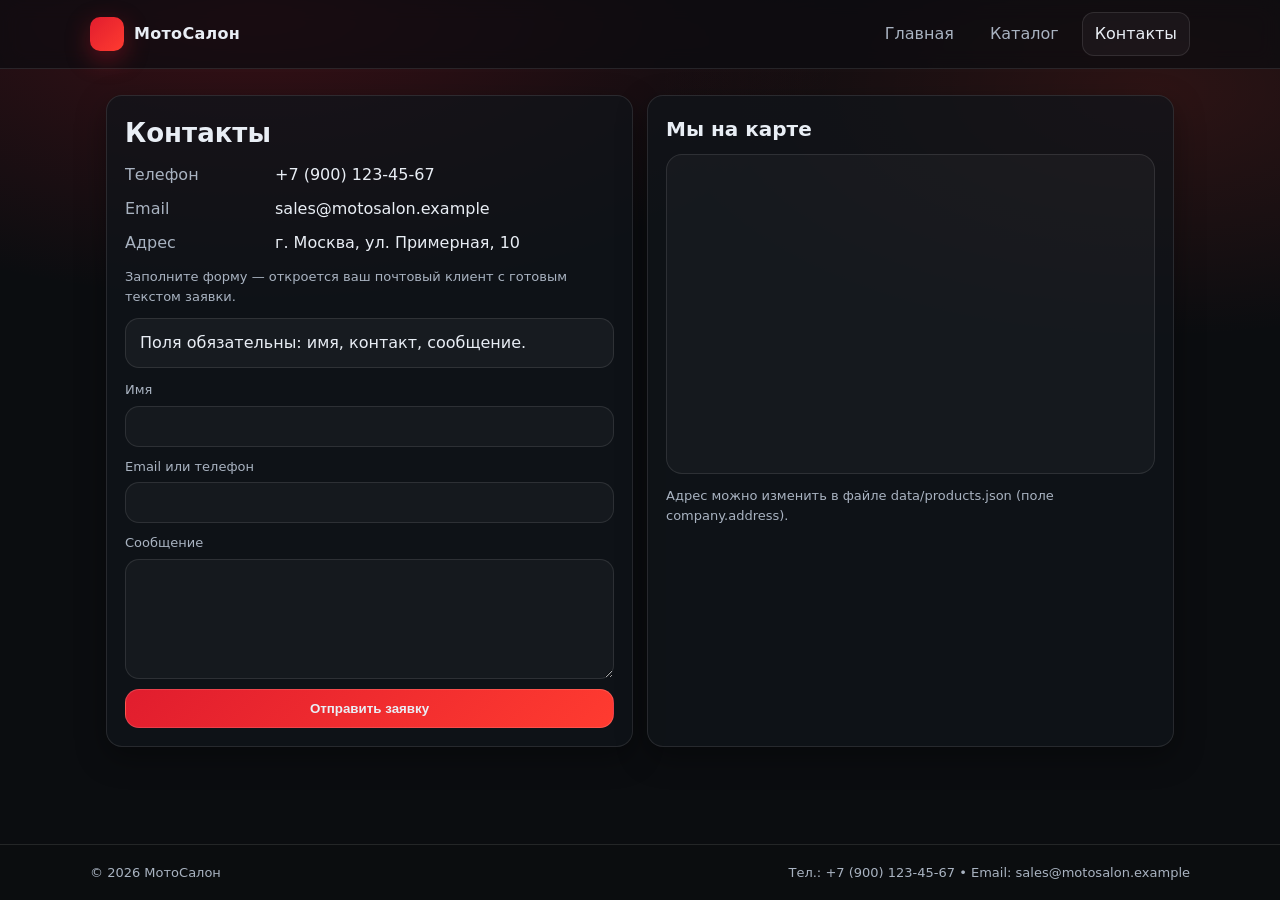
<file: motosalon/contacts.html>
<!doctype html>
<html lang="ru">
  <head>
    <meta charset="utf-8" />
    <meta name="viewport" content="width=device-width, initial-scale=1" />
    <title>Контакты — МотоСалон</title>
    <meta name="description" content="Контакты для заказа мототехники: телефон, email, адрес, карта и форма обратной связи." />
    <meta name="theme-color" content="#0b0d10" />
    <link rel="stylesheet" href="assets/styles.css" />
  </head>
  <body data-page="contacts">
    <div class="page">
      <header class="header">
        <div class="container header__inner">
          <a class="brand" href="index.html" aria-label="На главную">
            <span class="brand__mark" aria-hidden="true"></span>
            <span>МотоСалон</span>
          </a>
          <nav class="nav" aria-label="Основная навигация">
            <a href="index.html">Главная</a>
            <a href="catalog.html">Каталог</a>
            <a href="contacts.html">Контакты</a>
          </nav>
        </div>
      </header>

      <main class="main">
        <div class="container">
          <div id="appError" class="alert" style="display:none"></div>

          <section class="split">
            <div class="card card--padded">
              <h1 style="margin:0 0 10px; font-size:26px">Контакты</h1>
              <div class="kv" style="border-top:0; padding-top:0; margin-top:0">
                <div>Телефон</div>
                <div><a data-company-phone-link href="#"><span data-company-phone>—</span></a></div>
                <div>Email</div>
                <div><a data-company-email-link href="#"><span data-company-email>—</span></a></div>
                <div>Адрес</div>
                <div><span data-company-address>—</span></div>
              </div>
              <p class="note" style="margin:12px 0 0">
                Заполните форму — откроется ваш почтовый клиент с готовым текстом заявки.
              </p>

              <div id="formStatus" class="alert" style="margin-top:12px">
                Поля обязательны: имя, контакт, сообщение.
              </div>

              <form id="contactForm" class="form" style="margin-top:12px">
                <label class="field">
                  <span class="muted small">Имя</span>
                  <input id="name" name="name" autocomplete="name" required />
                </label>
                <label class="field">
                  <span class="muted small">Email или телефон</span>
                  <input id="contact" name="contact" autocomplete="email" required />
                </label>
                <label class="field">
                  <span class="muted small">Сообщение</span>
                  <textarea id="message" name="message" required></textarea>
                </label>
                <button class="btn btn--accent" type="submit">Отправить заявку</button>
              </form>
            </div>

            <div class="card card--padded">
              <h2 style="margin:0 0 10px; font-size:20px">Мы на карте</h2>
              <div class="map" aria-label="Карта">
                <iframe
                  loading="lazy"
                  referrerpolicy="no-referrer-when-downgrade"
                  src="https://www.google.com/maps?q=Москва%20ул.%20Примерная%2010&output=embed"
                  title="Карта: адрес магазина"
                ></iframe>
              </div>
              <p class="note" style="margin:12px 0 0">
                Адрес можно изменить в файле data/products.json (поле company.address).
              </p>
            </div>
          </section>
        </div>
      </main>

      <footer class="footer">
        <div class="container footer__inner">
          <div>© <span id="year"></span> МотоСалон</div>
          <div class="muted small">
            Тел.: <span data-company-phone>—</span> • Email: <span data-company-email>—</span>
          </div>
        </div>
      </footer>
    </div>

    <script>
      document.getElementById("year").textContent = new Date().getFullYear();
    </script>
    <script src="data/products.js"></script>
    <script src="assets/app.js"></script>
  </body>
</html>
</file>
<file: motosalon/assets/styles.css>
:root{
  --bg:#0b0d10;
  --panel:#11141a;
  --text:#e9eef5;
  --muted:#a9b3c1;
  --line:rgba(255,255,255,.10);
  --accent:#e11d2e;
  --accent2:#ff3b30;
  --shadow:0 10px 30px rgba(0,0,0,.35);
  --radius:16px;
  --radius2:12px;
  --max:1100px;
}

*{box-sizing:border-box}
html,body{height:100%}
body{
  margin:0;
  font-family:system-ui,-apple-system,Segoe UI,Roboto,Ubuntu,Cantarell,Noto Sans,sans-serif;
  background:radial-gradient(1000px 500px at 20% 0%, rgba(225,29,46,.22), transparent 60%),
             radial-gradient(900px 450px at 90% 10%, rgba(255,59,48,.14), transparent 55%),
             var(--bg);
  color:var(--text);
  line-height:1.5;
}
a{color:inherit;text-decoration:none}
img{max-width:100%;height:auto;display:block}

.container{max-width:var(--max); margin:0 auto; padding:0 16px}
.page{min-height:100%; display:flex; flex-direction:column}

.header{
  position:sticky; top:0; z-index:5;
  backdrop-filter:saturate(140%) blur(10px);
  background:rgba(11,13,16,.75);
  border-bottom:1px solid var(--line);
}
.header__inner{
  display:flex; align-items:center; justify-content:space-between;
  padding:12px 0;
  gap:16px;
}
.brand{
  display:flex; align-items:center; gap:10px;
  font-weight:800; letter-spacing:.3px;
}
.brand__mark{
  width:34px; height:34px; border-radius:10px;
  background:linear-gradient(135deg, var(--accent), var(--accent2));
  box-shadow:0 8px 24px rgba(225,29,46,.35);
}
.nav{display:flex; gap:10px; flex-wrap:wrap; align-items:center; justify-content:flex-end}
.nav a{
  padding:9px 12px; border-radius:12px;
  color:var(--muted);
  border:1px solid transparent;
}
.nav a[aria-current="page"]{color:var(--text); border-color:var(--line); background:rgba(255,255,255,.04)}
.nav a:hover{color:var(--text); background:rgba(255,255,255,.04)}

.main{flex:1; padding:26px 0 44px}

.hero{
  display:grid;
  grid-template-columns:1.2fr .8fr;
  gap:18px;
  align-items:stretch;
}
.card{
  background:rgba(17,20,26,.75);
  border:1px solid var(--line);
  border-radius:var(--radius);
  box-shadow:var(--shadow);
}
.card--padded{padding:18px}

.hero__title{
  font-size:clamp(26px, 3.3vw, 44px);
  line-height:1.1;
  margin:0 0 10px;
}
.hero__subtitle{margin:0 0 16px; color:var(--muted); max-width:62ch}
.hero__cta{display:flex; gap:10px; flex-wrap:wrap; align-items:center}

.btn{
  display:inline-flex; align-items:center; justify-content:center; gap:10px;
  padding:11px 14px;
  border-radius:14px;
  border:1px solid transparent;
  background:rgba(255,255,255,.06);
  color:var(--text);
  cursor:pointer;
  font-weight:650;
  user-select:none;
}
.btn:hover{background:rgba(255,255,255,.09)}
.btn--accent{
  background:linear-gradient(135deg, var(--accent), var(--accent2));
  border-color:rgba(255,255,255,.14);
}
.btn--accent:hover{filter:saturate(1.05) brightness(1.02)}
.btn--ghost{background:transparent; border-color:var(--line); color:var(--text)}
.btn--ghost:hover{background:rgba(255,255,255,.04)}

.badge{
  display:inline-flex;
  align-items:center;
  padding:6px 10px;
  border-radius:999px;
  border:1px solid var(--line);
  color:var(--muted);
  font-size:12px;
}

.grid{
  display:grid;
  grid-template-columns:repeat(12,1fr);
  gap:14px;
}

.section{margin-top:18px}
.section h2{margin:0 0 12px; font-size:20px}

.product-card{
  grid-column:span 4;
  display:flex;
  flex-direction:column;
  overflow:hidden;
}
.product-card__media{
  aspect-ratio: 16/10;
  background:linear-gradient(135deg, rgba(255,255,255,.04), rgba(255,255,255,.01));
  border-bottom:1px solid var(--line);
  display:flex;
  align-items:center;
  justify-content:center;
}
.product-card__media img{width:100%; height:100%; object-fit:cover}
.product-card__body{padding:14px}
.product-card__name{margin:0 0 6px; font-weight:750}
.product-card__meta{display:flex; gap:10px; align-items:center; justify-content:space-between}
.price{font-weight:850}
.muted{color:var(--muted)}
.small{font-size:13px}

.toolbar{
  display:flex;
  gap:10px;
  flex-wrap:wrap;
  align-items:center;
  justify-content:space-between;
  margin:14px 0;
}
.select{
  display:flex; align-items:center; gap:10px;
  padding:10px 12px;
  border-radius:14px;
  border:1px solid var(--line);
  background:rgba(255,255,255,.04);
}
select{
  background:transparent;
  border:0;
  color:var(--text);
  font-weight:650;
  outline:none;
}
option{color:#111}

.product{
  display:grid;
  grid-template-columns:1fr 1fr;
  gap:14px;
}
.gallery{
  display:grid;
  gap:10px;
}
.gallery__main{
  border-radius:var(--radius);
  overflow:hidden;
  border:1px solid var(--line);
  background:rgba(255,255,255,.03);
  aspect-ratio: 16/10;
}
.gallery__main img{width:100%; height:100%; object-fit:cover}
.gallery__thumbs{
  display:flex;
  gap:10px;
  flex-wrap:wrap;
}
.thumb{
  width:84px; height:56px;
  border-radius:12px;
  overflow:hidden;
  border:1px solid var(--line);
  background:rgba(255,255,255,.03);
  cursor:pointer;
}
.thumb img{width:100%; height:100%; object-fit:cover}
.thumb[aria-current="true"]{outline:2px solid rgba(225,29,46,.65)}

.kv{
  display:grid;
  grid-template-columns:140px 1fr;
  gap:10px;
  margin-top:10px;
  padding-top:10px;
  border-top:1px solid var(--line);
}
.kv div:nth-child(odd){color:var(--muted)}

.form{
  display:grid;
  gap:10px;
}
.field{
  display:grid;
  gap:6px;
}
input, textarea{
  width:100%;
  padding:12px 12px;
  border-radius:14px;
  border:1px solid var(--line);
  background:rgba(255,255,255,.03);
  color:var(--text);
  outline:none;
}
textarea{min-height:120px; resize:vertical}
input:focus, textarea:focus{border-color:rgba(225,29,46,.6)}
.note{
  color:var(--muted);
  font-size:13px;
}
.alert{
  padding:12px 14px;
  border-radius:14px;
  border:1px solid var(--line);
  background:rgba(255,255,255,.04);
}
.alert--ok{border-color:rgba(46,204,113,.35); background:rgba(46,204,113,.08)}
.alert--bad{border-color:rgba(225,29,46,.4); background:rgba(225,29,46,.10)}

.footer{
  border-top:1px solid var(--line);
  background:rgba(11,13,16,.55);
}
.footer__inner{
  padding:18px 0;
  display:flex;
  gap:12px;
  flex-wrap:wrap;
  align-items:center;
  justify-content:space-between;
  color:var(--muted);
  font-size:13px;
}

.split{
  display:grid;
  grid-template-columns:1fr 1fr;
  gap:14px;
}
.map{
  border-radius:var(--radius);
  overflow:hidden;
  border:1px solid var(--line);
  background:rgba(255,255,255,.03);
  min-height:320px;
}
.map iframe{width:100%; height:100%; border:0; display:block}

@media (max-width: 920px){
  .hero{grid-template-columns:1fr}
  .product{grid-template-columns:1fr}
  .split{grid-template-columns:1fr}
  .product-card{grid-column:span 6}
}
@media (max-width: 560px){
  .product-card{grid-column:span 12}
  .kv{grid-template-columns:1fr}
}
</file>
